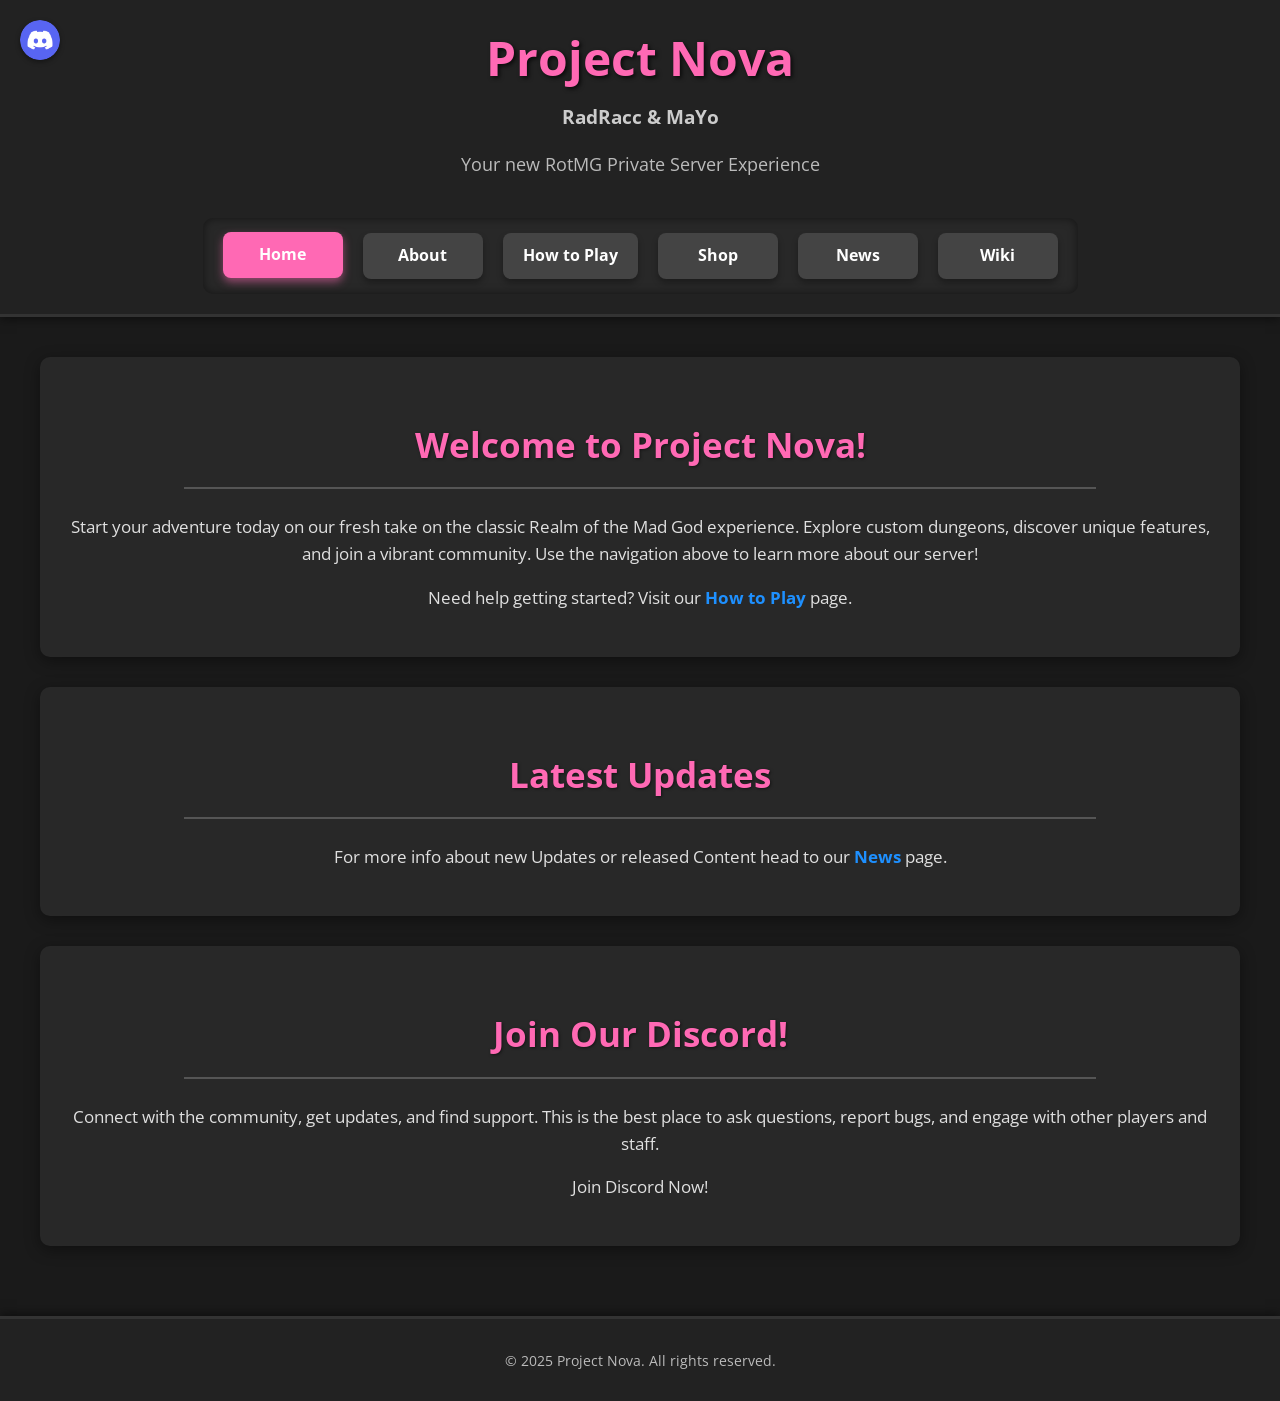
<file: docs/index.html>
<!DOCTYPE html>
<html lang="en">
<head>
    <meta charset="UTF-8">
    <meta name="viewport" content="width=device-width, initial-scale=1.0">
    <title>Project Nova - RotMG Private Server</title>
    <link rel="stylesheet" href="style.css">
    <link href="https://fonts.googleapis.com/css2?family=Open+Sans:wght@400;700&display=swap" rel="stylesheet">
    <link rel="icon" href="projectnova.jpg" type="image/jpeg">
</head>
<body id="home-page">
    <header>
        <h1>Project Nova</h1>
        <h6>RadRacc & MaYo</h6>
        <p>Your new RotMG Private Server Experience</p>
        <a href="https://discord.gg/v7Kd4v2jQ6" target="_blank" class="discord-logo-link">
            <img src="icons/discordlogo.png" alt="Discord" class="discord-logo">
        </a>
        <div class="nav-container">
            <nav>
                <a href="index.html" class="button active-button">Home</a>
                <a href="about.html" class="button">About</a>
                <a href="howtoplay.html" class="button">How to Play</a>
                <a href="shop.html" class="button">Shop</a>
                <a href="newsWeb.html" class="button">News</a>
                <a href="wiki.html" class="button">Wiki</a>
            </nav>
        </div>
    </header>

    <main>
        <section id="welcome">
            <h2>Welcome to Project Nova!</h2>
            <p>Start your adventure today on our fresh take on the classic Realm of the Mad God experience. Explore custom dungeons, discover unique features, and join a vibrant community. Use the navigation above to learn more about our server!</p>
            <p>Need help getting started? Visit our <a href="howtoplay.html">How to Play</a> page.</p>
        </section>

        <section id="news-info">
            <h2>Latest Updates</h2>
            <p>For more info about new Updates or released Content head to our <a href="newsWeb.html">News</a> page.</p>
        </section>

        <section id="discord-section">
            <h2>Join Our Discord!</h2>
            <p>Connect with the community, get updates, and find support. This is the best place to ask questions, report bugs, and engage with other players and staff.</p>
            <p href="https://discord.gg/v7Kd4v2jQ6" target="_blank" class="button">Join Discord Now!</p>
        </section>
    </main>

    <footer>
        <p>&copy; 2025 Project Nova. All rights reserved.</p>
    </footer>

    <script src="script.js"></script>
</body>
</html>
</file>
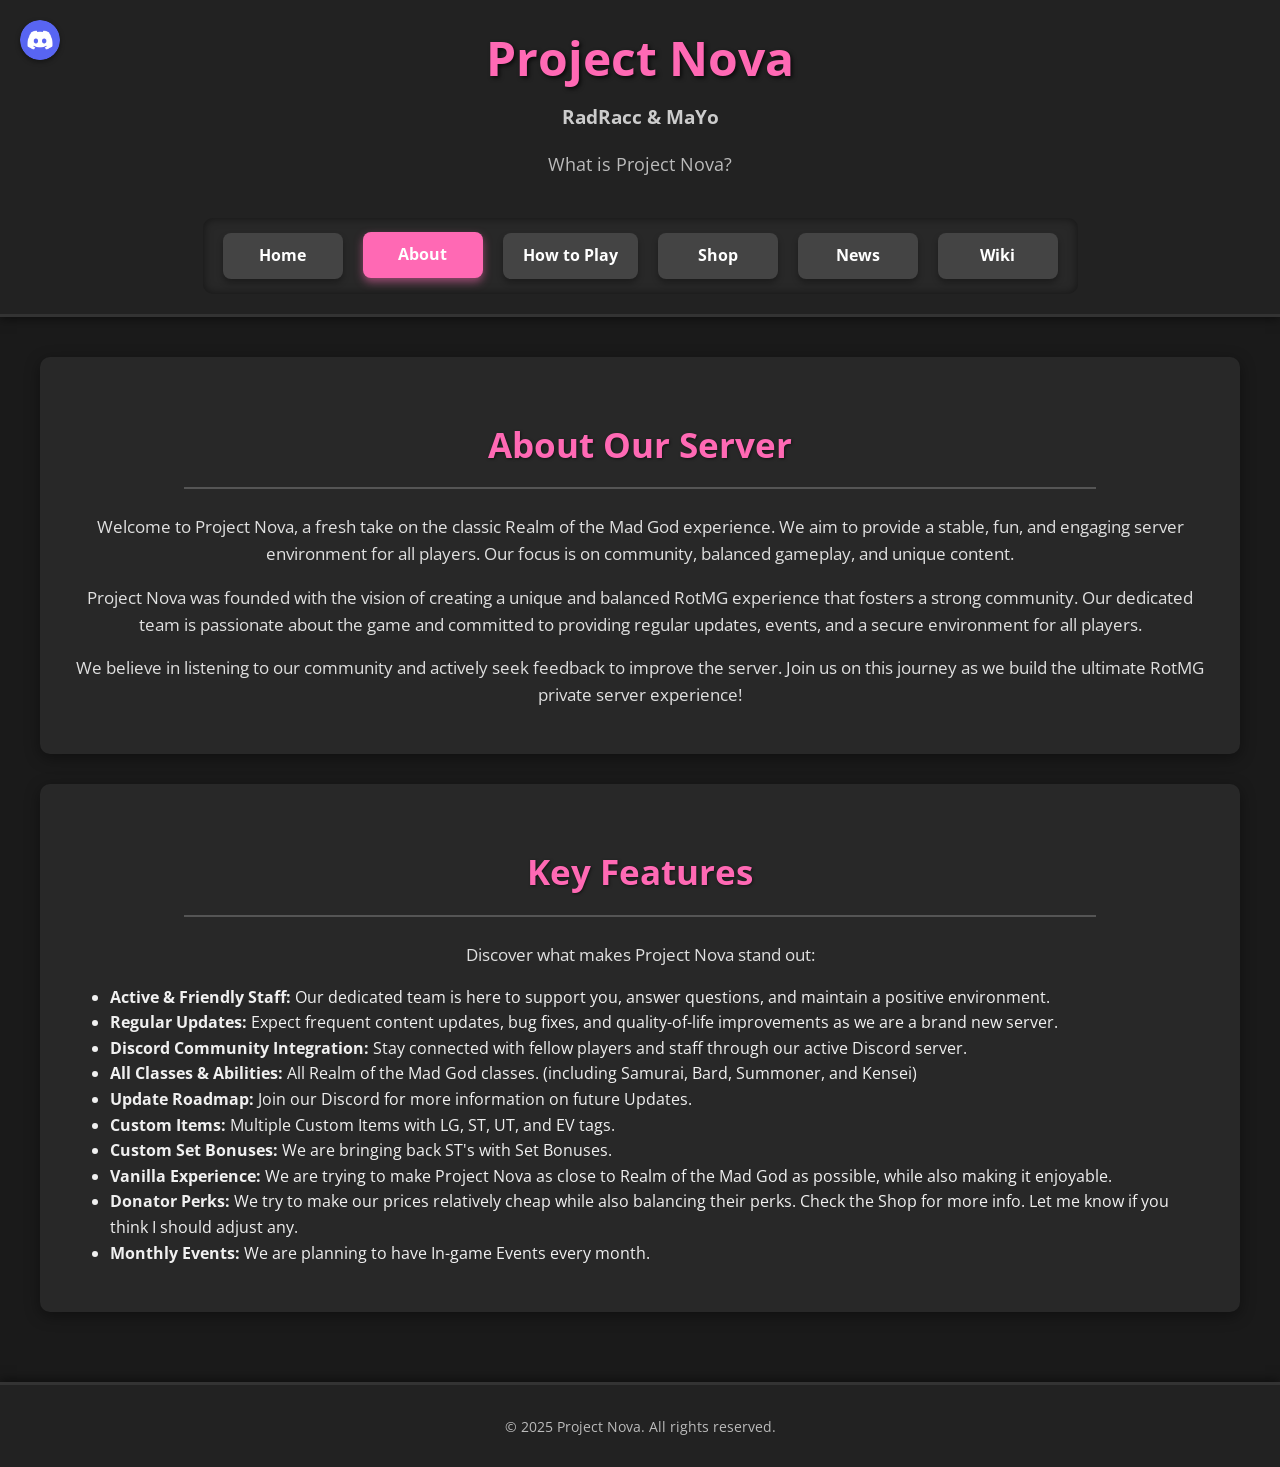
<file: docs/about.html>
<!DOCTYPE html>
<html lang="en">
<head>
    <meta charset="UTF-8">
    <meta name="viewport" content="width=device-width, initial-scale=1.0">
    <title>Project Nova - About Our Server</title>
    <link rel="stylesheet" href="style.css">
    <link href="https://fonts.googleapis.com/css2?family=Open+Sans:wght@400;700&display=swap" rel="stylesheet">
    <link rel="icon" href="projectnova.jpg" type="image/jpeg">
</head>
<body id="about-page">
    <header>
        <h1>Project Nova</h1>
        <h6>RadRacc & MaYo</h6>
        <p>What is Project Nova?</p>
        <a href="https://discord.gg/v7Kd4v2jQ6" target="_blank" class="discord-logo-link">
            <img src="icons/discordlogo.png" alt="Discord" class="discord-logo">
        </a>
        <div class="nav-container">
            <nav>
                <a href="index.html" class="button">Home</a>
                <a href="about.html" class="button active-button">About</a>
                <a href="howtoplay.html" class="button">How to Play</a>
                <a href="shop.html" class="button">Shop</a>
                <a href="newsWeb.html" class="button">News</a>
                <a href="wiki.html" class="button">Wiki</a>
            </nav>
        </div>
    </header>

    <main>
        <section id="about-server">
            <h2>About Our Server</h2>
            <p>Welcome to Project Nova, a fresh take on the classic Realm of the Mad God experience. We aim to provide a stable, fun, and engaging server environment for all players. Our focus is on community, balanced gameplay, and unique content.</p>
            <p>Project Nova was founded with the vision of creating a unique and balanced RotMG experience that fosters a strong community. Our dedicated team is passionate about the game and committed to providing regular updates, events, and a secure environment for all players.</p>
            <p>We believe in listening to our community and actively seek feedback to improve the server. Join us on this journey as we build the ultimate RotMG private server experience!</p>
        </section>

        <section id="key-features">
            <h2>Key Features</h2>
            <p>Discover what makes Project Nova stand out:</p>
            <ul>
                <li><strong>Active & Friendly Staff:</strong> Our dedicated team is here to support you, answer questions, and maintain a positive environment.</li>
                <li><strong>Regular Updates:</strong> Expect frequent content updates, bug fixes, and quality-of-life improvements as we are a brand new server.</li>
                <li><strong>Discord Community Integration:</strong> Stay connected with fellow players and staff through our active Discord server.</li>
                <li><strong>All Classes & Abilities:</strong> All Realm of the Mad God classes. (including Samurai, Bard, Summoner, and Kensei)</li>
                <li><strong>Update Roadmap:</strong> Join our Discord for more information on future Updates.</li>
                <li><strong>Custom Items:</strong> Multiple Custom Items with LG, ST, UT, and EV tags.</li>
                <li><strong>Custom Set Bonuses:</strong> We are bringing back ST's with Set Bonuses.</li>
                <li><strong>Vanilla Experience:</strong> We are trying to make Project Nova as close to Realm of the Mad God as possible, while also making it enjoyable.</li>
                <li><strong>Donator Perks:</strong> We try to make our prices relatively cheap while also balancing their perks. Check the Shop for more info. Let me know if you think I should adjust any.</li>
                <li><strong>Monthly Events:</strong> We are planning to have In-game Events every month.</li>
            </ul>
        </section>
    </main>

    <footer>
        <p>&copy; 2025 Project Nova. All rights reserved.</p>
    </footer>

    <script src="script.js"></script>
</body>
</html>
</file>
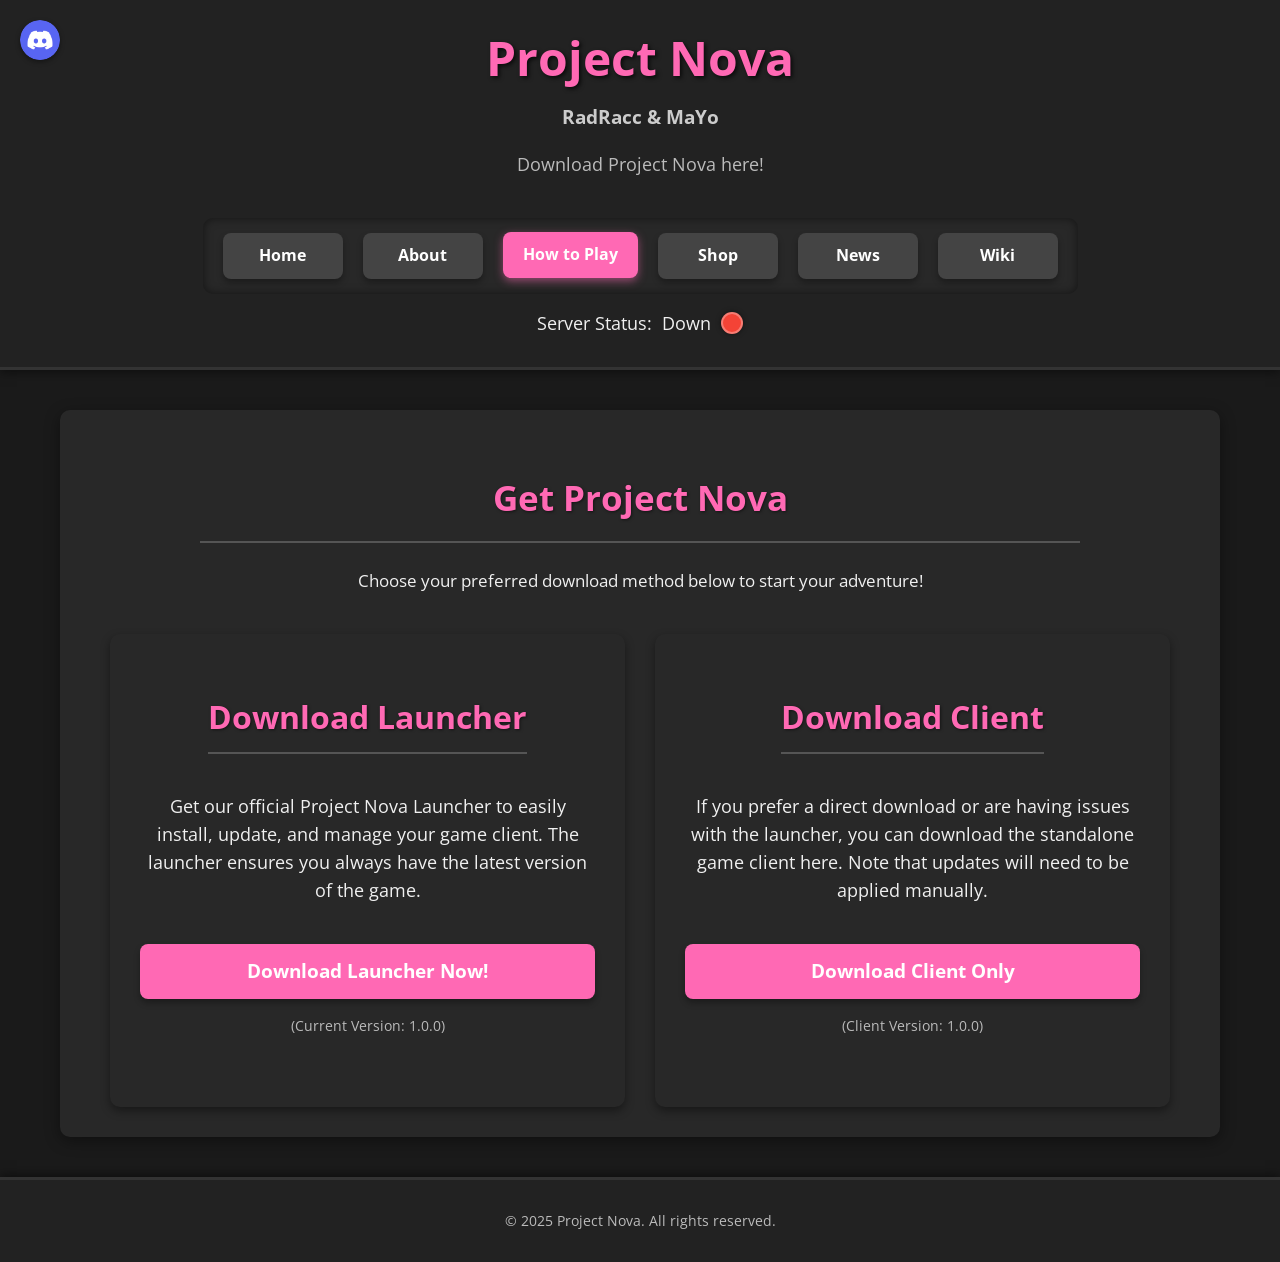
<file: docs/howtoplay.html>
<!DOCTYPE html>
<html lang="en">
<head>
    <meta charset="UTF-8">
    <meta name="viewport" content="width=device-width, initial-scale=1.0">
    <title>Project Nova - How to Play</title>
    <link rel="stylesheet" href="style.css">
    <link href="https://fonts.googleapis.com/css2?family=Open+Sans:wght@400;700&display=swap" rel="stylesheet">
    <link rel="icon" href="projectnova.jpg" type="image/jpeg">
    <style>
        /* Specific styles for the How to Play page */
        #howtoplay-page nav a[href="howtoplay.html"].active-button {
            background-color: #ff69b4; /* Active button color */
            box-shadow: 0 3px 8px rgba(255, 105, 180, 0.5);
        }

        /* Container for horizontal sections */
        .download-grid {
            display: grid;
            /* Adjusted minmax to ensure items fit and wrap gracefully */
            grid-template-columns: repeat(auto-fit, minmax(300px, 1fr));
            gap: 30px; /* Space between sections */
            justify-content: center; /* Center items in the grid */
            align-items: start; /* Align items to the top of their grid cell */
            margin-top: 40px; /* Space from main content heading */
            padding: 0 20px; /* Add horizontal padding to the grid container itself */
            box-sizing: border-box; /* Include padding in the element's total width */
        }

        /* Individual download section styling */
        .download-section {
            background-color: #282828; /* Darker background, similar to footer/header for content blocks */
            padding: 30px;
            border-radius: 10px;
            box-shadow: 0 4px 10px rgba(0, 0, 0, 0.4);
            text-align: center;
            display: flex; /* Use flexbox for vertical alignment within the section */
            flex-direction: column;
            justify-content: space-between; /* Push content apart if needed */
            height: 100%; /* Ensure sections take full height of grid cell */
            box-sizing: border-box; /* Include padding in the element's total width */
        }

        .download-section h2 {
            color: #ff69b4; /* Project Nova Pink, matching about.html h2 */
            font-size: 2em;
            margin-bottom: 20px;
            border-bottom: 2px solid #555; /* Retained a subtle border */
            padding-bottom: 10px;
            display: inline-block;
            width: fit-content;
        }

        .download-section p {
            font-size: 1.1em;
            color: #f0f0f0; /* Light text, matching body text color */
            margin-bottom: 25px;
            flex-grow: 1; /* Allow description to take space */
        }

        .download-button {
            background-color: #ff69b4; /* Changed to pink */
            color: white; /* Ensure text is white */
            padding: 12px 25px;
            border: none;
            border-radius: 8px;
            cursor: pointer;
            font-size: 1.2em;
            font-weight: bold;
            transition: background-color 0.3s ease, transform 0.2s ease;
            box-shadow: 0 4px 6px rgba(0, 0, 0, 0.3);
            text-decoration: none;
            display: inline-block;
            margin-top: auto; /* Push button to bottom if section has variable height */
        }

        .download-button:hover {
            background-color: #1e90ff; /* Changed to blue on hover */
            transform: translateY(-2px);
        }

        /* Responsive adjustments for smaller screens */
        @media (max-width: 768px) {
            .download-grid {
                grid-template-columns: 1fr; /* Stack sections vertically on smaller screens */
                padding: 0 15px; /* Adjust padding for smaller screens if necessary */
            }
        }

        /* Server Status Indicator styles */
        .server-status {
            text-align: center;
            margin-top: 15px; /* Space below navigation */
            font-size: 1.1em;
            color: #f0f0f0;
            display: flex; /* Use flexbox for centering content */
            align-items: center;
            justify-content: center;
            gap: 10px; /* Space between text and indicator */
            padding-bottom: 10px; /* Space above content */
            flex-wrap: wrap; /* Allow content to wrap on small screens */
        }

        .status-circle {
            width: 18px;
            height: 18px;
            border-radius: 50%;
            display: inline-block;
            vertical-align: middle;
            border: 2px solid rgba(255, 255, 255, 0.3); /* Subtle border */
            box-shadow: 0 0 5px rgba(0, 0, 0, 0.5); /* Subtle shadow */
        }

        .status-circle.online {
            background-color: #4CAF50; /* Green */
        }

        .status-circle.offline {
            background-color: #f44336; /* Red */
        }

        /* Adjust main padding to ensure grid content doesn't hit edges */
        main {
            max-width: 1200px;
            margin: 40px auto;
            padding: 0 20px; /* General padding for main content area */
            box-sizing: border-box;
        }
    </style>
</head>
<body id="howtoplay-page" data-server-status="Down">
    <header>
        <h1>Project Nova</h1>
        <h6>RadRacc & MaYo</h6>
        <p>Download Project Nova here!</p>
        <a href="https://discord.gg/v7Kd4v2jQ6" target="_blank" class="discord-logo-link">
            <img src="icons/discordlogo.png" alt="Discord" class="discord-logo">
        </a>
        <div class="nav-container">
            <nav>
                <a href="index.html" class="button">Home</a>
                <a href="about.html" class="button">About</a>
                <a href="howtoplay.html" class="button active-button">How to Play</a>
                <a href="shop.html" class="button">Shop</a>
                <a href="newsWeb.html" class="button">News</a>
                <a href="wiki.html" class="button">Wiki</a>
            </nav>
        </div>
        <!-- Server Status Indicator (status read from data-server-status attribute on body) -->
        <div class="server-status">
            Server Status: <span id="server-status-text">Checking...</span> <span id="server-status-circle" class="status-circle"></span>
        </div>
    </header>

    <main>
        <section id="join-content">
            <h2>Get Project Nova</h2>
            <p style="text-align: center; margin-bottom: 40px; color: #f0f0f0;">Choose your preferred download method below to start your adventure!</p>

            <div class="download-grid">
                <section class="download-section" id="download-launcher">
                    <h2>Download Launcher</h2>
                    <p>Get our official Project Nova Launcher to easily install, update, and manage your game client. The launcher ensures you always have the latest version of the game.</p>
                    <a href="https://github.com/RadRacc/Project-Nova/raw/refs/heads/main/ProjectNovaLauncher.zip" class="download-button">Download Launcher Now!</a>
                    <p style="font-size: 0.9em; margin-top: 15px; color: #bbb;">(Current Version: 1.0.0)</p>
                </section>

                <section class="download-section" id="download-client">
                    <h2>Download Client</h2>
                    <p>If you prefer a direct download or are having issues with the launcher, you can download the standalone game client here. Note that updates will need to be applied manually.</p>
                    <a href="#" class="download-button">Download Client Only</a>
                    <p style="font-size: 0.9em; margin-top: 15px; color: #bbb;">(Client Version: 1.0.0)</p>
                </section>
            </div>
        </section>
    </main>

    <footer>
        <p>&copy; 2025 Project Nova. All rights reserved.</p>
    </footer>

    <script src="script.js"></script>
</body>
</html>
</file>
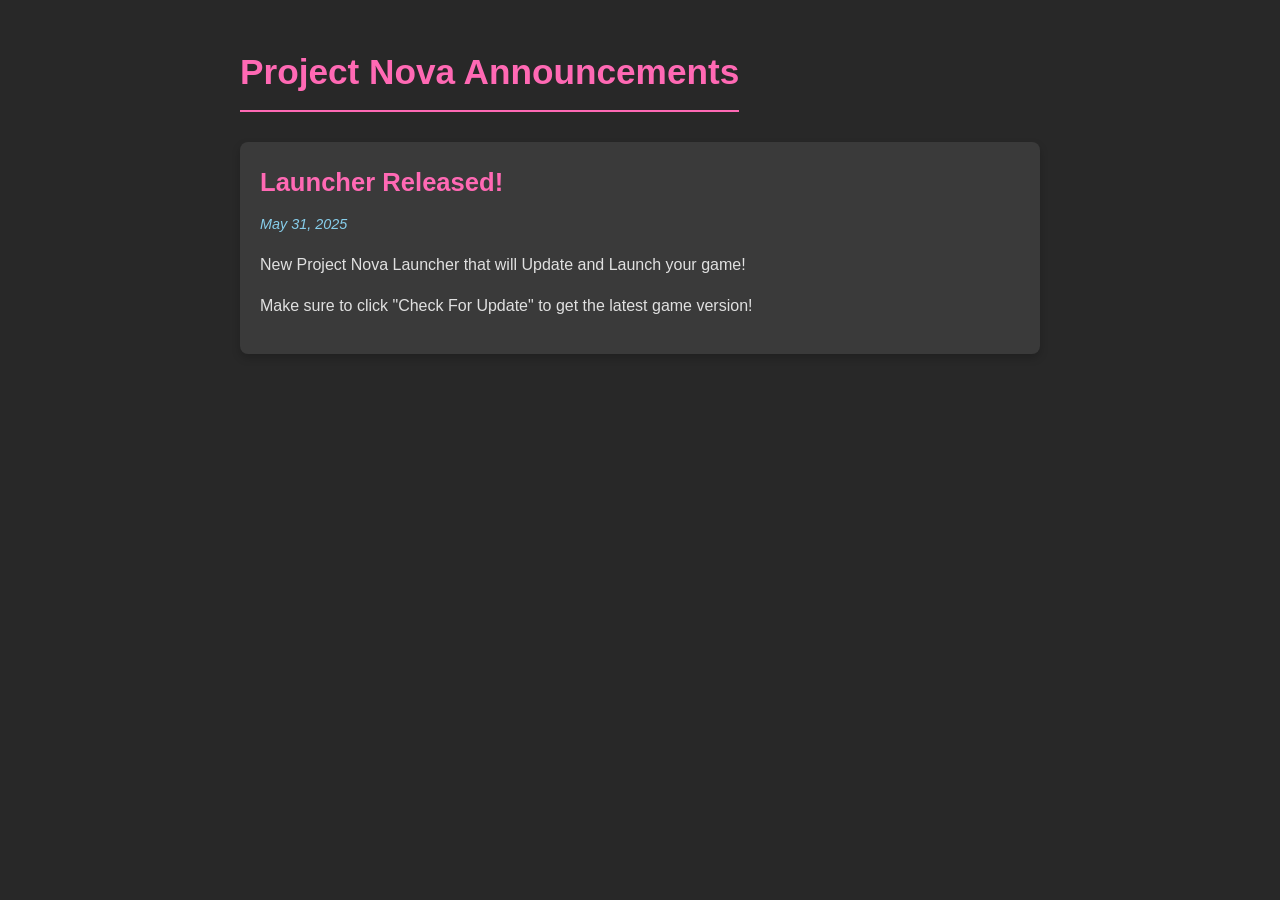
<file: docs/news.html>
<!DOCTYPE html>
<html lang="en">
<head>
    <meta charset="UTF-8">
    <meta name="viewport" content="width=device-width, initial-scale=1.0">
    <title>Project Nova Launcher News</title>
    <style>
        /* Basic styles to match the launcher's dark theme */
        body {
            font-family: 'Segoe UI', Tahoma, Geneva, Verdana, sans-serif; /* Matches launcher font */
            background-color: #282828; /* Matches ContentPanel background */
            color: #e0e0e0; /* Light gray text for readability */
            margin: 20px;
            padding: 0;
            line-height: 1.6;
            scroll-behavior: smooth; /* Optional: smooth scrolling for long pages */
        }
        h1 {
            color: #FF69B4; /* Hot Pink, matching App Title */
            text-align: center;
            margin-bottom: 30px;
            font-size: 2.2em;
            border-bottom: 2px solid #FF69B4; /* Underline effect */
            padding-bottom: 10px;
            display: inline-block; /* Makes border-bottom fit content */
            margin-left: auto;
            margin-right: auto;
            width: fit-content; /* Adjust width to content */
            
        }
        .container {
            max-width: 800px; /* Limit width for better readability */
            margin: 0 auto; /* Center the content */
            padding: 0 15px; /* Add some side padding */
        }
        .news-item {
            background-color: #3a3a3a; /* Slightly darker than ContentPanel for contrast */
            border-radius: 8px;
            padding: 20px;
            margin-bottom: 25px;
            box-shadow: 0 4px 8px rgba(0, 0, 0, 0.2); /* Subtle shadow */
            transition: transform 0.2s ease-in-out; /* Smooth hover effect */
        }
        .news-item h2 {
            color: #FF69B4; /* Hot Pink for news titles */
            font-size: 1.6em;
            margin-top: 0;
            margin-bottom: 10px;
            word-wrap: break-word; /* Prevent long titles from overflowing */
        }
        .news-item .date {
            color: #87CEEB; /* SkyBlue for dates */
            font-size: 0.9em;
            font-style: italic;
            margin-bottom: 15px;
            display: block; /* Ensures date is on its own line */
        }
        .news-item p {
            margin-bottom: 15px;
            word-wrap: break-word; /* Ensure text wraps */
        }
        .news-item ul {
            list-style-type: disc;
            margin-left: 20px;
            padding: 0;
            list-style-position: outside; /* Bullet points outside the text block */
        }
        .news-item li {
            margin-bottom: 8px;
            word-wrap: break-word;
        }
        a {
            color: #1E90FF; /* Dodger Blue for links, matching button hover */
            text-decoration: none;
        }
        a:hover {
            text-decoration: underline;
        }
        hr {
            border: 0;
            height: 1px;
            background-image: linear-gradient(to right, rgba(0, 0, 0, 0), #555, rgba(0, 0, 0, 0));
            margin: 30px 0;
        }
        /* Responsive adjustments for smaller screens (if WebBrowser resizes) */
        @media (max-width: 600px) {
            body {
                margin: 10px;
            }
            h1 {
                font-size: 1.8em;
            }
            .news-item {
                padding: 15px;
            }
        }
    </style>
</head>
<body>

    <div class="container">
        <h1>Project Nova Announcements</h1>

        <div class="news-item">
            <h2>Launcher Released!</h2>
            <span class="date">May 31, 2025</span>
            <p>New Project Nova Launcher that will Update and Launch your game!</p>
            <p>Make sure to click "Check For Update" to get the latest game version!</p>
        </div>
    </div>

</body>
</html>
</file>
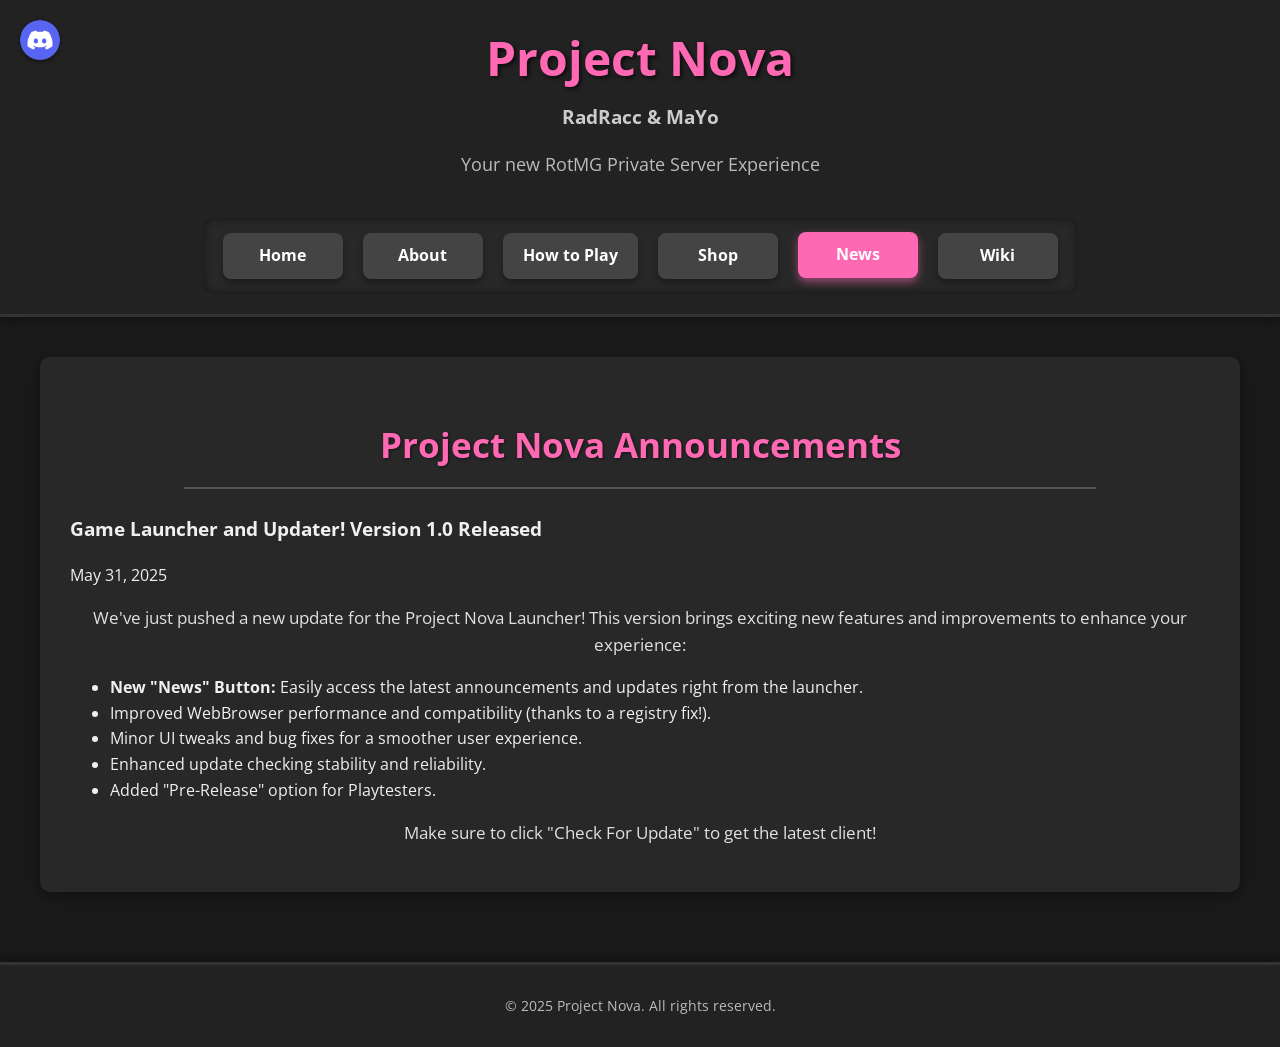
<file: docs/newsWeb.html>
<!DOCTYPE html>
<html lang="en">
<head>
    <meta charset="UTF-8">
    <meta name="viewport" content="width=device-width, initial-scale=1.0">
    <title>Project Nova - News & Announcements</title>
    <link rel="stylesheet" href="style.css">
    <link href="https://fonts.googleapis.com/css2?family=Open+Sans:wght@400;700&display=swap" rel="stylesheet">
    <link rel="icon" href="projectnova.jpg" type="image/jpeg">
</head>
<body id="news-page">
    <header>
        <h1>Project Nova</h1>
        <h6>RadRacc & MaYo</h6>
        <p>Your new RotMG Private Server Experience</p>
        <a href="https://discord.gg/v7Kd4v2jQ6" target="_blank" class="discord-logo-link">
            <img src="icons/discordlogo.png" alt="Discord" class="discord-logo">
        </a>
        <div class="nav-container">
            <nav>
                <a href="index.html" class="button">Home</a>
                <a href="about.html" class="button">About</a>
                <a href="howtoplay.html" class="button">How to Play</a>
                <a href="shop.html" class="button">Shop</a>
                <a href="newsWeb.html" class="button active-button">News</a>
                <a href="wiki.html" class="button">Wiki</a>
            </nav>
        </div>
    </header>

    <main>
        <section id="news-section">
            <h2>Project Nova Announcements</h2>
            <div class="news-item">
                <h3>Game Launcher and Updater! Version 1.0 Released</h3>
                <span class="date">May 31, 2025</span>
                <p>We've just pushed a new update for the Project Nova Launcher! This version brings exciting new features and improvements to enhance your experience:</p>
                <ul>
                    <li><strong>New "News" Button:</strong> Easily access the latest announcements and updates right from the launcher.</li>
                    <li>Improved WebBrowser performance and compatibility (thanks to a registry fix!).</li>
                    <li>Minor UI tweaks and bug fixes for a smoother user experience.</li>
                    <li>Enhanced update checking stability and reliability.</li>
                    <li>Added "Pre-Release" option for Playtesters.</li>
                </ul>
                <p>Make sure to click "Check For Update" to get the latest client!</p>
            </div>
            <!-- Add more news items here as needed -->
        </section>
    </main>

    <footer>
        <p>&copy; 2025 Project Nova. All rights reserved.</p>
    </footer>

    <script src="script.js"></script>
</body>
</html>
</file>
<file: docs/style.css>
/* General Body and Header Styles */
body {
    font-family: 'Open Sans', sans-serif;
    margin: 0;
    padding: 0;
    background-color: #1a1a1a; /* Dark background */
    color: #f0f0f0; /* Light text */
    line-height: 1.6;
    scroll-behavior: smooth;
}

footer {
    background-color: #282828; /* Slightly lighter dark gray for the footer */
    color: #f0f0f0;
    text-align: center;
    padding: 20px 0;
    position: relative;
    bottom: 0;
    width: 100%;
    box-shadow: 0 -2px 10px rgba(0, 0, 0, 0.5); /* Shadow for depth */
    border-top: 2px solid #333; /* Slightly darker top border */
}

header {
    background-color: #222;
    color: #fff;
    padding: 20px 0;
    text-align: center;
    border-bottom: 3px solid #333;
    box-shadow: 0 2px 10px rgba(0, 0, 0, 0.5);
    position: relative; /* Essential for absolute positioning of children */
}

header h1 {
    margin: 0;
    font-size: 3em;
    color: #ff69b4; /* Project Nova Pink */
    text-shadow: 2px 2px 4px rgba(0, 0, 0, 0.7);
}

header h6 {
    margin: 5px 0 10px;
    font-size: 1.2em;
    color: #ccc;
}

header p {
    font-size: 1.1em;
    color: #bbb;
    margin-bottom: 20px;
}

/* Discord Logo in Header */
.discord-logo-link {
    position: absolute;
    top: 20px;
    left: 20px; /* Aligned to the left */
    transition: transform 0.2s ease;
    z-index: 10; /* Ensure it's above other elements if needed */
}

.discord-logo-link:hover {
    transform: scale(1.1);
}

.discord-logo {
    width: 40px;
    height: 40px;
    border-radius: 50%; /* Make it round */
    box-shadow: 0 2px 5px rgba(0, 0, 0, 0.4);
}

/* Navigation Container */
.nav-container {
    background-color: #282828;
    padding: 15px 20px;
    border-radius: 10px;
    margin-top: 20px;
    display: inline-block;
    box-shadow: inset 0 0 10px rgba(0, 0, 0, 0.5);
}

/* Navigation Bar */
nav {
    display: flex;
    justify-content: center;
    gap: 20px;
}

nav .button {
    background-color: #444;
    color: white;
    padding: 10px 20px;
    border-radius: 8px;
    text-decoration: none;
    font-weight: bold;
    transition: background-color 0.3s ease, transform 0.2s ease;
    box-shadow: 0 4px 6px rgba(0, 0, 0, 0.3);
    min-width: 80px;
    text-align: center;
}

nav .button:hover {
    background-color: #1e90ff; /* Dodger blue on hover */
    transform: translateY(-2px);
}

nav .button.active-button {
    background-color: #ff69b4; /* Pink when selected */
    box-shadow: 0 4px 8px rgba(255, 105, 180, 0.5);
    transform: translateY(-1px);
}

nav .button.active-button:hover {
    background-color: #1e90ff; /* Still blue on hover, even if active */
}

/* Server Status Indicator styles (for How to Play page) */
.server-status {
    text-align: center;
    margin-top: 15px; /* Space below navigation */
    font-size: 1.1em;
    color: #f0f0f0;
    display: flex; /* Use flexbox for centering content */
    align-items: center;
    justify-content: center;
    gap: 10px; /* Space between text and indicator */
    padding-bottom: 10px; /* Space above content */
    flex-wrap: wrap; /* Allow content to wrap on small screens */
}

.status-circle {
    width: 18px;
    height: 18px;
    border-radius: 50%;
    display: inline-block;
    vertical-align: middle;
    border: 2px solid rgba(255, 255, 255, 0.3); /* Subtle border */
    box-shadow: 0 0 5px rgba(0, 0, 0, 0.5); /* Subtle shadow */
}

.status-circle.online {
    background-color: #4CAF50; /* Green */
}

.status-circle.offline {
    background-color: #f44336; /* Red */
}

/* Main Content Area */
main {
    padding: 40px 20px;
    max-width: 1200px;
    margin: 0 auto;
}

section {
    background-color: #282828;
    padding: 30px;
    margin-bottom: 30px;
    border-radius: 10px;
    box-shadow: 0 4px 15px rgba(0, 0, 0, 0.4);
}

section h2 {
    color: #ff69b4;
    font-size: 2.2em;
    text-align: center;
    margin-bottom: 25px;
    text-shadow: 1px 1px 3px rgba(0, 0, 0, 0.5);
    padding-bottom: 15px;
    border-bottom: 2px solid #555;
    display: block;
    width: 80%;
    margin-left: auto;
    margin-right: auto;
}

section p {
    text-align: center;
    font-size: 1.05em;
    color: #e0e0e0;
    margin-bottom: 15px;
}

section a {
    color: #1e90ff;
    text-decoration: none;
    font-weight: bold;
    transition: color 0.2s ease;
}

/* Footer */
footer {
    background-color: #222;
    color: #bbb;
    text-align: center;
    padding: 15px 0;
    border-top: 3px solid #333;
    box-shadow: 0 -2px 10px rgba(0, 0, 0, 0.5);
    font-size: 0.9em;
}

/* Shop Page Specific Styles - REVISED Flex Layout for Header */
#shop-page header {
    display: flex;
    flex-direction: column; /* Stack header elements vertically */
    align-items: center; /* Center items horizontally within the column */
    padding: 20px;
    position: relative;
    box-sizing: border-box;
}

#shop-page header .discord-logo-link {
    position: absolute; /* Keep absolute for top-left positioning */
    top: 20px;
    left: 20px;
    z-index: 10;
}

#shop-page header .header-main-content {
    /* No flex: 1 here, let it take natural width and center */
    text-align: center;
    margin-bottom: 20px;
}

#shop-page header .header-right-container {
    display: flex;
    align-items: center;
    gap: 20px;
    /* PUSH TO RIGHT */
    width: 100%; /* Important for margin-left: auto to work */
    justify-content: flex-end; /* Align contents to the end (right) */
    margin-top: 20px;
    padding-right: 20px; /* Add some padding from the right edge */
    box-sizing: border-box;
}

/* Navigation Bar - Centered */
#shop-page header .nav-container {
    background-color: #282828;
    padding: 15px 20px;
    border-radius: 10px;
    margin: 20px auto 0 auto; /* Centered horizontally, space from above */
    /* Removed display: inline-block; to let margin: auto handle full width centering */
    max-width: fit-content; /* Shrink to content width */
    box-shadow: inset 0 0 10px rgba(0, 0, 0, 0.5);
}

#shop-page header .nav-container nav {
    display: flex;
    justify-content: center; /* Center the actual buttons inside */
    gap: 20px;
    flex-wrap: wrap; /* Allow buttons to wrap on smaller screens */
}


/* Marketplace Status Container positioning */
.marketplace-status-container {
    display: flex;
    align-items: center;
    justify-content: center;
    margin-top: 20px;
    font-size: 1em;
    color: #f0f0f0;
    gap: 8px;
    padding-bottom: 10px;
}

.marketplace-status-container .status-label {
    font-weight: bold;
    color: #87ceeb;
}

.marketplace-status-container .status-circle {
    width: 16px;
    height: 16px;
}

.info-tooltip {
    position: relative;
    display: inline-block;
    cursor: help;
    font-weight: bold;
    color: #bbb;
    margin-left: 5px;
}

.info-tooltip .tooltip-text {
    visibility: hidden;
    width: 250px;
    background-color: #555;
    color: #fff;
    text-align: center;
    border-radius: 6px;
    padding: 10px;
    position: absolute;
    z-index: 1;
    bottom: 125%;
    left: 50%;
    margin-left: -125px;
    opacity: 0;
    transition: opacity 0.3s;
    font-size: 0.9em;
    box-shadow: 0 2px 10px rgba(0,0,0,0.5);
    white-space: normal;
}

.info-tooltip .tooltip-text::after {
    content: "";
    position: absolute;
    top: 100%;
    left: 50%;
    margin-left: -5px;
    border-width: 5px;
    border-style: solid;
    border-color: #555 transparent transparent transparent;
}

.info-tooltip:hover .tooltip-text {
    visibility: visible;
    opacity: 1;
}


#store-credit-display {
    display: flex;
    align-items: center;
    background-color: #3a3a3a;
    padding: 8px 15px;
    border-radius: 20px;
    font-size: 1.1em;
    color: #f0f0f0;
    box-shadow: inset 0 1px 3px rgba(0, 0, 0, 0.3);
}

#store-credit-display img {
    width: 24px;
    height: 24px;
    margin-right: 8px;
}

#store-credit-display #add-credit-button {
    background-color: #4CAF50;
    color: white;
    border: none;
    padding: 5px 10px;
    border-radius: 15px;
    margin-left: 10px;
    cursor: pointer;
    font-size: 0.9em;
    transition: background-color 0.3s ease;
}

#store-credit-display #add-credit-button:hover {
    background-color: #45a049;
}

#cart-button {
    background-color: #1e90ff;
    color: white;
    border: none;
    padding: 10px 20px;
    border-radius: 20px;
    cursor: pointer;
    font-size: 1.1em;
    font-weight: bold;
    display: flex;
    align-items: center; /* Vertically align content (icon and text) */
    gap: 8px;
    transition: background-color 0.3s ease, transform 0.2s ease;
    box-shadow: 0 4px 6px rgba(0, 0, 0, 0.3);
}

#cart-button:hover {
    background-color: #87ceeb;
    transform: translateY(-2px);
}

.cart-icon-header {
    width: 24px;
    height: 24px;
    filter: invert(1);
    margin: 0; /* Ensure no extra margins cause offset */
}

/* Product Grid */
.product-grid {
    display: grid;
    grid-template-columns: repeat(auto-fit, minmax(280px, 1fr));
    gap: 30px;
    margin-top: 30px;
}

.product-tile {
    background-color: #3a3a3a;
    border-radius: 10px;
    padding: 20px;
    text-align: center;
    box-shadow: 0 5px 15px rgba(0, 0, 0, 0.3);
    transition: transform 0.2s ease, box-shadow 0.2s ease;
    display: flex;
    flex-direction: column;
    justify-content: space-between;
    min-height: 250px; /* Ensure product tiles are visible and have a consistent minimum height */
}

.product-tile:hover {
    transform: translateY(-5px);
    box-shadow: 0 8px 20px rgba(0, 0, 0, 0.5);
}

.product-tile img {
    max-width: 150%;
    height: 120px;
    object-fit: contain;
    border-radius: 5px;
}

.product-tile h3 {
    color: #ff69b4;
    font-size: 1.5em;
    margin-bottom: 10px;
    flex-grow: 1;
}

.product-tile .price-info {
    margin-bottom: 15px;
}

.product-tile .current-price {
    font-size: 1.4em;
    font-weight: bold;
    color: #4CAF50;
}

.product-tile .button-group {
    display: flex;
    justify-content: center;
    gap: 10px;
    margin-top: 15px;
    align-items: center; /* Ensures buttons are vertically centered within the group */
}

.product-tile .add-to-cart-button {
    background-color: #ff69b4;
    color: white;
    border: none;
    border-radius: 8px;
    cursor: pointer;
    padding: 10px 15px;
    font-size: 1em;
    transition: background-color 0.3s ease;
    display: flex;
    align-items: center; /* Ensure icon is vertically centered */
    justify-content: center;
    width: 50px;
    height: 40px;
}

.product-tile .add-to-cart-button:hover {
    background-color: #1e90ff;
}

.product-tile .cart-icon {
    width: 150px;
    height: 150px;
    filter: invert(1);
}

.product-tile .view-details-button {
    background-color: #1e90ff;
    color: white;
    border: none;
    border-radius: 8px;
    cursor: pointer;
    padding: 10px 15px;
    font-size: 1em;
    font-weight: bold;
    transition: background-color 0.3s ease;
    flex-grow: 1;
}

.product-tile .view-details-button:hover {
    background-color: #ff69b4;
}

/* Modals (Generic styles applied to all modal overlays) */
.modal {
    position: fixed;
    top: 0;
    left: 0;
    width: 100%;
    height: 100%;
    /* IMPORTANT: Force background-color and z-index */
    background-color: rgba(0,0,0,0.8) !important; /* Semi-transparent black background */
    display: flex; /* Always flex to center content */
    justify-content: center;
    align-items: center;
    z-index: 1000 !important; /* Ensure it's on top */
    backdrop-filter: blur(5px); /* Optional blur effect */

    /* Transition for fade-in/fade-out */
    opacity: 0;
    visibility: hidden;
    transition: opacity 0.3s ease, visibility 0.3s ease;
}

/* State when modal is open */
.modal.open {
    opacity: 1;
    visibility: visible;
}

/* Modal Content Box (for the actual modal dialog) */
.modal-content {
    background-color: #282828;
    padding: 30px;
    border: 1px solid #444;
    border-radius: 10px;
    width: 90%;
    max-width: 600px; /* Default max-width for modals */
    box-shadow: 0 5px 25px rgba(0,0,0,0.7);
    position: relative;
    max-height: 90vh; /* Max height to prevent overflow on small screens */
    overflow-y: auto; /* Enable scrolling for long content */

    /* Transition for slide-up effect */
    transform: translateY(20px); /* Start slightly below center */
    transition: transform 0.3s ease;
}

/* State when modal content is active/open */
.modal.open .modal-content {
    transform: translateY(0); /* Slide up to center */
}


.close-button {
    color: #aaa;
    position: absolute;
    top: 15px;
    right: 25px;
    font-size: 28px;
    font-weight: bold;
    cursor: pointer;
    transition: color 0.3s ease;
}

.close-button:hover,
.close-button:focus {
    color: #ff69b4;
    text-decoration: none;
}

/* Product Details Modal Specific Styling (applies to modal-body within any .modal-content) */
.modal-body {
    text-align: center;
    padding: 10px;
}

.modal-body img {
    max-width: 150px;
    height: auto;
    border-radius: 8px;
    margin-bottom: 20px;
    box-shadow: 0 2px 8px rgba(0, 0, 0, 0.3);
}

.modal-body h3 {
    color: #ff69b4;
    font-size: 2em;
    margin-bottom: 10px;
}

.modal-body p {
    color: #e0e0e0;
    font-size: 1.1em;
    margin-bottom: 20px;
}
.modal-body p strong {
    color: #ff69b4; /* consistent with wiki item properties */
}
.modal-body p span {
    color: #90ee90; /* consistent with wiki item properties */
}


.modal-body h4 { /* For "Features/Details" and "Stat Boosts" heading */
    color: #87ceeb; /* Blueish for section headings within modal */
    font-size: 1.2em;
    margin-top: 20px;
    margin-bottom: 10px;
    border-bottom: 1px dashed #555;
    padding-bottom: 5px;
}

.modal-body ul {
    list-style-type: none;
    padding: 0;
    margin: 20px 0;
    text-align: left;
    color: #87ceeb;
    font-size: 1em;
    max-height: 150px;
    overflow-y: auto;
    border: 1px solid #444;
    border-radius: 5px;
    padding: 10px;
    background-color: #3a3a3a;
}

.modal-body ul li {
    padding: 5px 0;
    border-bottom: 1px dashed #555;
}

.modal-body ul li:last-child {
    border-bottom: none;
}

.modal-price {
    font-size: 1.8em;
    font-weight: bold;
    color: #4CAF50;
    margin-top: 20px;
    margin-bottom: 25px;
}

#modal-add-to-cart-button {
    background-color: #ff69b4;
    color: white;
    padding: 12px 25px;
    border: none;
    border-radius: 8px;
    cursor: pointer;
    font-size: 1.2em;
    font-weight: bold;
    transition: background-color 0.3s ease, transform 0.2s ease;
    box-shadow: 0 4px 6px rgba(0, 0, 0, 0.3);
}

#modal-add-to-cart-button:hover {
    background-color: #1e90ff;
    transform: translateY(-2px);
}

/* Cart Modal Specific Styling - INCREASED WIDTH */
.cart-modal-content {
    max-width: 800px; /* Increased max-width for the cart content */
    width: 95%; /* Responsive width */
    /* Inherits other styles from .modal-content */
}

.cart-modal-content h2 {
    color: #ff69b4;
    text-align: center;
    margin-top: 0;
    margin-bottom: 20px;
    font-size: 1.8em;
}

#cart-items {
    list-style-type: none;
    padding: 0;
    max-height: 300px;
    overflow-y: auto;
    margin-bottom: 20px;
    border-top: 1px solid #444;
    padding-top: 15px;
}

.cart-item {
    display: flex;
    align-items: center;
    background-color: #3a3a3a;
    padding: 10px 15px;
    border-radius: 8px;
    margin-bottom: 10px;
    box-shadow: 0 2px 5px rgba(0, 0, 0, 0.2);
}

.cart-item img {
    width: 60px;
    height: 60px;
    object-fit: contain;
    border-radius: 5px;
    margin-right: 15px;
}

.cart-item-details {
    flex-grow: 1;
    text-align: left;
}

.cart-item-details h4 {
    color: #f0f0f0;
    margin: 0 0 5px 0;
    font-size: 1.1em;
}

.cart-item-details p {
    color: #bbb;
    margin: 0;
    font-size: 0.9em;
}

.cart-item .remove-item-button {
    background-color: #DC3545;
    color: white;
    border: none;
    border-radius: 50%;
    width: 30px;
    height: 30px;
    font-size: 1.2em;
    cursor: pointer;
    transition: background-color 0.3s ease;
    flex-shrink: 0;
}

.cart-item .remove-item-button:hover {
    background-color: #c82333;
}

#cart-summary {
    text-align: right;
    margin-top: 20px;
    border-top: 1px solid #444;
    padding-top: 15px;
}

#cart-summary p {
    font-size: 1.3em;
    font-weight: bold;
    color: #4CAF50;
}

#checkout-button {
    background-color: #ff69b4;
    color: white;
    padding: 12px 25px;
    border: none;
    border-radius: 8px;
    cursor: pointer;
    font-size: 1.2em;
    font-weight: bold;
    display: block;
    width: 100%;
    margin-top: 20px;
    transition: background-color 0.3s ease, transform 0.2s ease;
    box-shadow: 0 4px 6px rgba(0, 0, 0, 0.3);
}

#checkout-button:hover {
    background-color: #1e90ff;
    transform: translateY(-2px);
}

.empty-cart-message {
    text-align: center;
    color: #bbb;
    font-style: italic;
    padding: 20px;
}

/* Custom Message Box Styles (reused for username prompt) */
#username-prompt-modal .modal-content { /* Uses generic .modal-content styles too */
    max-width: 450px;
    padding: 30px;
}

#username-prompt-modal h2 {
    color: #ff69b4;
    margin-bottom: 20px;
    font-size: 1.8em;
}

#username-prompt-modal p {
    color: #e0e0e0;
    margin-bottom: 25px;
    font-size: 1.05em;
}

#ingame-username-input {
    width: calc(100% - 40px);
    padding: 12px 15px;
    margin-bottom: 25px;
    border: 2px solid #555;
    border-radius: 8px;
    background-color: #333;
    color: #f0f0f0;
    font-size: 1em;
    outline: none;
    box-shadow: inset 0 1px 3px rgba(0,0,0,0.3);
    transition: border-color 0.3s ease, box-shadow 0.3s ease;
}

#ingame-username-input:focus {
    border-color: #ff69b4;
    box-shadow: 0 0 8px rgba(255, 105, 180, 0.6);
}

.modal-buttons {
    display: flex;
    justify-content: center;
    gap: 15px;
    margin-top: 20px;
}

.modal-buttons button {
    background-color: #ff69b4;
    color: white;
    padding: 12px 25px;
    border: none;
    border-radius: 8px;
    cursor: pointer;
    font-size: 1.1em;
    font-weight: bold;
    transition: background-color 0.3s ease, transform 0.2s ease;
    box-shadow: 0 4px 6px rgba(0, 0, 0, 0.3);
}

.modal-buttons button:hover {
    background-color: #1e90ff;
    transform: translateY(-2px);
}

.modal-buttons .cancel-button {
    background-color: #6c757d;
}
.modal-buttons .cancel-button:hover {
    background-color: #5a6268;
}


/* Animations for custom message box (used by showCustomMessageBox) */
@keyframes fadeInScale {
    from {
        opacity: 0;
        transform: scale(0.9);
    }
    to {
        opacity: 1;
        transform: scale(1);
    }
}

/* Wiki Item Display Area & Card Styles */
#item-display-area {
    display: grid;
    grid-template-columns: repeat(auto-fit, minmax(280px, 1fr));
    gap: 20px;
    margin-top: 40px;
    /* Ensures rows take only the height of their content for expansion */
    grid-auto-rows: min-content;
    align-items: start; /* Align items to the start of their grid cell */
}

.item-card {
    background-color: #3a3a3a;
    border-radius: 10px;
    padding: 20px;
    box-shadow: 0 4px 10px rgba(0, 0, 0, 0.4);
    /* Transition for transform (hover) and max-height (expansion) */
    transition: transform 0.2s ease, max-height 0.5s ease-in-out, padding 0.5s ease, background-color 0.3s ease;
    text-align: center;
    display: flex;
    flex-direction: column;
    align-items: center;
    position: relative;
    min-height: 70px;
    cursor: pointer;
}

.item-card:hover {
    transform: translateY(-5px);
}

/* Compact View specific styles with adjusted text display */
.item-card.compact-view {
    max-height: 70px; /* Fixed height for compact mode */
    padding: 10px;
    flex-direction: row;
    align-items: center;
    justify-content: flex-start;
    gap: 10px;
    overflow: hidden; /* Keep hidden to maintain compact size and clip overflow for the card itself */
}

.item-card.compact-view:hover {
    transform: translateY(-2px) scale(1.01);
}

.item-card.compact-view img {
    max-width: 50px;
    height: 50px;
    margin-bottom: 0;
}

/* --- IMPORTANT: Compact View Text Flow Adjustments for ONE LONG LINE with ellipsis truncation --- */
.item-card.compact-view h3 {
    font-size: 1.1em;
    margin: 0;
    text-align: left;
    flex-grow: 1;              /* Allow name to take available space */
    white-space: nowrap;       /* FORCE text onto a single line */
    text-overflow: ellipsis;   /* Add an ellipsis (...) for truncated text */
    overflow: visible;          /* Corrected to hidden for ellipsis to work */
}

.item-card.compact-view .item-tag {
    font-size: 0.7em;
    padding: 3px 6px;
    margin-top: 0;
    margin-bottom: 0;
    white-space: nowrap;       /* FORCE text onto a single line */
    overflow: visible;
    text-overflow: ellipsis;   /* Add an ellipsis (...) for truncated text */
    flex-shrink: 0;            /* Prevent tag from shrinking */
}
/* --- END Compact View Text Flow Adjustments --- */


/* Container for all collapsible content within item-card */
.item-card .item-details-content {
    max-height: 0; /* Hidden by default in compact mode */
    opacity: 0; /* Fade out */
    overflow: hidden; /* Keep hidden for smooth transition */
    transition: max-height 0.5s ease-in-out, opacity 0.5s ease;
    width: 100%; /* Ensure content fills width */
    padding-top: 0; /* No padding when collapsed */
}

/* When an item is expanded in compact mode or in spacious view */
.item-card.spacious-view .item-details-content, /* Show in spacious view */
.item-card.expanded .item-details-content { /* Show when expanded from compact */
    max-height: 1000px; /* Allow content to be visible */
    opacity: 1; /* Fade in */
    padding-top: 10px; /* Add padding when visible */
    overflow: visible; /* Ensure content itself is visible when expanded */
}

/* When an item is expanded in compact mode */
.item-card.expanded {
    max-height: none; /* Allow content to dictate height */
    padding: 20px;
    flex-direction: column; /* Stack vertically when expanded */
    align-items: center;
    box-shadow: 0 8px 20px rgba(255, 105, 180, 0.4); /* Highlight on expansion */
    background-color: #4a4a4a; /* Slightly lighter background when expanded */
    overflow: visible; /* Ensure content is visible */
}

.item-card.expanded img {
    max-width: 100px; /* Larger image when expanded */
    height: auto;
    margin-bottom: 15px;
}

/* For the expanded view and spacious view, allow text to wrap as it has more space */
.item-card.expanded h3,
.item-card.spacious-view h3 {
    font-size: 1.5em; /* Or 1.3em, etc. */
    color: #ff69b4;
    margin-top: 10px;
    margin-bottom: 5px;
    word-wrap: break-word; /* Allow long words to break */
    white-space: normal; /* Allow text to wrap naturally */
    overflow: visible; /* Ensure text is not hidden */
    text-overflow: clip; /* Prevent ellipsis */
}


/* Wiki Item Tag Styles */
.item-card .item-tag {
    display: inline-block;
    padding: 4px 8px;
    margin-top: 5px;
    margin-bottom: 10px;
    border-radius: 5px;
    font-size: 0.8em;
    font-weight: bold;
    color: #1a1a1a; /* Default dark text for tags */
    background-color: #87ceeb;
    text-transform: uppercase;
    box-shadow: 0 1px 3px rgba(0, 0, 0, 0.2);
}

/* Specific tag colors */
.item-card .item-tag.t0 { background-color: #DBDBDB; }
.item-card .item-tag.t1 { background-color: #DBDBDB; }
.item-card .item-tag.t2 { background-color: #DBDBDB; }
.item-card .item-tag.t3 { background-color: #DBDBDB; }
.item-card .item-tag.t4 { background-color: #DBDBDB; }
.item-card .item-tag.t5 { background-color: #DBDBDB; }
.item-card .item-tag.t6 { background-color: #DBDBDB; }
.item-card .item-tag.t7 { background-color: #DBDBDB; }
.item-card .item-tag.t8 { background-color: #DBDBDB; }
.item-card .item-tag.t9 { background-color: #DBDBDB; }
.item-card .item-tag.t10 { background-color: #DBDBDB; }
.item-card .item-tag.t11 { background-color: #DBDBDB; }
.item-card .item-tag.t12 { background-color: #DBDBDB; }
.item-card .item-tag.t13 { background-color: #DBDBDB; }
.item-card .item-tag.t14 { background-color: #DBDBDB; }

/* Ensure Event is present in style.css for visual consistency */
.item-card .item-tag.ut { background-color: #5F1DAF; } /* UT - Untiered / Unique Tier */
.item-card .item-tag.st { background-color: #FFB50A; } /* ST - Set Tier */
.item-card .item-tag.lg { background-color: #FFD700; } /* LG - Legendary */
.item-card .item-tag.event { background-color: #85B6F0; } /* Event */


/* NEW: Soulbound tag style for both spacious and expanded compact view */
.item-card .item-tag.soulbound {
    background-color: #DC3545; /* Red background */
    color: black; /* White text */
    padding: 4px 8px; /* Consistent padding */
    border-radius: 5px;
    font-weight: bold;
    font-size: 0.8em;
    text-transform: uppercase;
}

/* NEW: Style for the compact "SB" indicator */
.item-compact-soulbound-indicator {
    display: none; /* Hidden by default */
    background-color: #DC3545; /* Red background */
    color: black; /* White text */
    padding: 3px 6px; /* Smaller padding for compact */
    border-radius: 5px;
    font-weight: bold;
    font-size: 0.7em; /* Smaller font size for compact */
    white-space: nowrap; /* Keep it on one line */
    flex-shrink: 0; /* Prevent from shrinking in flex container */
    margin-left: 5px; /* Space from the main item tag */
}

/* Show the compact "SB" indicator ONLY when in compact view and NOT expanded */
.item-card.compact-view:not(.expanded) .item-compact-soulbound-indicator {
    display: inline-block; /* Or flex, depending on desired alignment */
}

/* NEW: Container for soulbound tag to center it at the bottom.
   Hidden by default, shown for spacious view and expanded compact view. */
.item-footer-tags {
    display: none; /* Hidden by default */
    justify-content: center; /* Center horizontally */
    align-items: center;
    width: 100%;
    margin-top: 10px; /* Space from description/stats */
    flex-wrap: wrap; /* Allow tags to wrap */
}

/* Show .item-footer-tags when in spacious view or expanded compact view */
.item-card.spacious-view .item-footer-tags,
.item-card.expanded .item-footer-tags {
    display: flex; /* Show as flex for centering */
}


/* Set Bonus Styles */
.item-card .item-set-bonus {
    background-color: #3a3a3a;
    border: 1px solid #555;
    border-radius: 8px;
    padding: 15px;
    margin-top: 15px;
    width: calc(100% - 20px);
    box-shadow: inset 0 0 8px rgba(0, 0, 0, 0.2);
    text-align: left;
}

.item-card .item-set-bonus h4 {
    color: #ff69b4;
    font-size: 1.1em;
    margin-top: 0;
    margin-bottom: 10px;
    text-align: center;
    border-bottom: 1px dashed #555;
    padding-bottom: 8px;
}

.item-card .item-set-bonus ul {
    list-style-type: none;
    padding: 0;
    margin: 0;
}

.item-card .item-set-bonus li {
    font-size: 0.9em;
    color: #e0e0e0;
    margin-bottom: 5px;
}

.item-card .item-set-bonus li strong {
    color: #87ceeb;
}
.item-card .item-set-bonus li span {
    color: #90ee90;
}

/* Horizontal rule for item properties separation */
.item-properties-separator {
    border: none;
    border-top: 1px dashed #555;
    margin: 15px 0;
    width: 80%;
}

/* View Toggle Switch Styles */
.view-toggle-container {
    display: flex;
    align-items: center;
    justify-content: center;
    margin-bottom: 20px;
    gap: 10px;
    font-size: 1.1em;
    color: #f0f0f0;
}

/* The switch - the box around the slider */
.switch {
    position: relative;
    display: inline-block;
    width: 60px;
    height: 34px;
}

/* Hide default HTML checkbox */
.switch input {
    opacity: 0;
    width: 0;
    height: 0;
}

/* The slider */
.slider {
    position: absolute;
    cursor: pointer;
    top: 0;
    left: 0;
    right: 0;
    bottom: 0;
    background-color: #ccc;
    -webkit-transition: .4s;
    transition: .4s;
    border-radius: 34px;
}

.slider:before {
    position: absolute;
    content: "";
    height: 26px;
    width: 26px;
    left: 4px;
    bottom: 4px;
    background-color: white;
    -webkit-transition: .4s;
    transition: .4s;
    border-radius: 50%;
}

input:checked + .slider {
    background-color: #ff69b4;
}

input:focus + .slider {
    box-shadow: 0 0 1px #ff69b4;
}

input:checked + .slider:before {
    -webkit-transform: translateX(26px);
    -ms-transform: translateX(26px);
    transform: translateX(26px);
}

/* Rounded sliders */
.slider.round {
    border-radius: 34px;
}

.slider.round:before {
    border-radius: 50%;
}

/* NEW Filter Dropdowns Styling */
.wiki-filters-container {
    display: flex;
    flex-wrap: wrap; /* Allow filters to wrap on smaller screens */
    justify-content: center;
    gap: 20px; /* Space between filter groups */
    margin: 20px 0 30px 0; /* Space above and below filters */
}

.filter-group {
    display: flex;
    flex-direction: column; /* Stack label and select vertically */
    align-items: center;
    gap: 8px; /* Space between label and select */
    color: #f0f0f0;
    font-size: 1em;
    font-weight: bold;
}

.filter-group select {
    padding: 10px 15px;
    border: 2px solid #555;
    border-radius: 8px;
    background-color: #333;
    color: #f0f0f0;
    font-size: 1em;
    outline: none;
    cursor: pointer;
    box-shadow: inset 0 1px 3px rgba(0,0,0,0.3);
    transition: border-color 0.3s ease, box-shadow 0.3s ease;
    -webkit-appearance: none; /* Remove default arrow on WebKit browsers */
    -moz-appearance: none;    /* Remove default arrow on Firefox */
    appearance: none;         /* Remove default arrow */
    background-image: url('data:image/svg+xml;utf8,<svg fill="%23f0f0f0" height="24" viewBox="0 0 24 24" width="24" xmlns="http://www.w3.org/2000/svg"><path d="M7 10l5 5 5-5z"/><path d="M0 0h24v24H0z" fill="none"/></svg>'); /* Custom arrow */
    background-repeat: no-repeat;
    background-position: right 10px center;
    background-size: 20px;
    min-width: 150px; /* Ensure a decent width */
}

.filter-group select:focus {
    border-color: #ff69b4;
    box-shadow: 0 0 8px rgba(255, 105, 180, 0.6);
}


/* Media Queries for Responsiveness */
@media (max-width: 900px) { /* Adjusted breakpoint for shop header */
    #shop-page header {
        flex-direction: column; /* Stack elements vertically */
        align-items: center; /* Center items */
        padding: 15px 10px;
        justify-content: flex-start; /* Align from top */
    }
    #shop-page header .discord-logo-link {
        position: static; /* Make it flow normally */
        margin-bottom: 10px;
        align-self: center; /* Center horizontally */
    }
    #shop-page header .header-main-content {
        margin-bottom: 15px;
        align-self: center;
    }
    #shop-page header .header-right-container {
        flex-direction: column; /* Stack store credit and cart vertically */
        width: 100%; /* Take full width */
        margin-left: 0;
        align-items: center; /* Center items in column */
        gap: 10px;
    }
    #store-credit-display, #cart-button {
        width: 90%; /* Make them fill container, but with internal padding */
        justify-content: center; /* Center content within buttons */
    }
    #shop-page header .nav-container {
        margin-top: 15px;
    }
    .marketplace-status-container {
        flex-direction: column;
        gap: 5px;
        margin-top: 15px;
    }
    .info-tooltip .tooltip-text {
        width: 90%;
        margin-left: -45%;
    }

    /* General responsive adjustments */
    header h1 {
        font-size: 2.5em;
    }
    .nav-container {
        padding: 10px 15px;
        margin-left: 10px;
        margin-right: 10px;
    }
    nav {
        flex-wrap: wrap;
        gap: 10px;
        justify-content: center;
    }
    main {
        padding: 20px 10px;
    }
    section {
        padding: 20px;
    }
    .product-grid {
        grid-template-columns: 1fr;
    }
    .modal-content { /* Common modal content style */
        width: 95%;
        padding: 20px;
    }
    .modal-body img {
        max-width: 100px;
    }
    .modal-body h3 {
        font-size: 1.6em;
    }
    .modal-body p {
        font-size: 0.95em;
    }
    #modal-add-to-cart-button, #checkout-button {
        padding: 10px 20px;
        font-size: 1.1em;
    }
    #username-prompt-modal .modal-content {
        padding: 20px;
    }
    #ingame-username-input {
        width: calc(100% - 30px);
    }
    .modal-buttons {
        flex-direction: column;
        gap: 10px;
    }
    .modal-buttons button {
        width: 90%;
    }

    /* New: Filters responsiveness */
    .wiki-filters-container {
        flex-direction: column; /* Stack filters vertically */
        gap: 15px;
    }
    .filter-group select {
        width: 80%; /* Make dropdowns wider on smaller screens */
        max-width: 300px;
    }
}

@media (max-width: 480px) {
    header h1 {
        font-size: 2em;
    }
    header h6 {
        font-size: 1em;
    }
    header p {
        font-size: 0.9em;
    }

    nav .button {
        padding: 8px 15px;
        font-size: 0.9em;
    }

    .discord-logo-link {
        top: 10px;
        left: 10px;
    }
    .discord-logo {
        width: 30px;
        height: 30px;
    }

    section h2 {
        font-size: 1.8em;
    }

    .product-tile {
        padding: 15px;
    }

    .product-tile h3 {
        font-size: 1.3em;
    }

    .product-tile .current-price {
        font-size: 1.2em;
    }

    .product-tile .add-to-cart-button,
    .product-tile .view-details-button {
        padding: 8px 10px;
        font-size: 0.9em;
    }

    .cart-item img {
        width: 40px;
        height: 40px;
    }

    .cart-item-details h4 {
        font-size: 1em;
    }

    .cart-item-details p {
        font-size: 0.8em;
    }

    .cart-item .remove-item-button {
        width: 25px;
        height: 25px;
        font-size: 1em;
    }

    #cart-summary p {
        font-size: 1.1em;
    }

    #checkout-button {
        padding: 10px 20px;
        font-size: 1.1em;
    }
}
</file>
